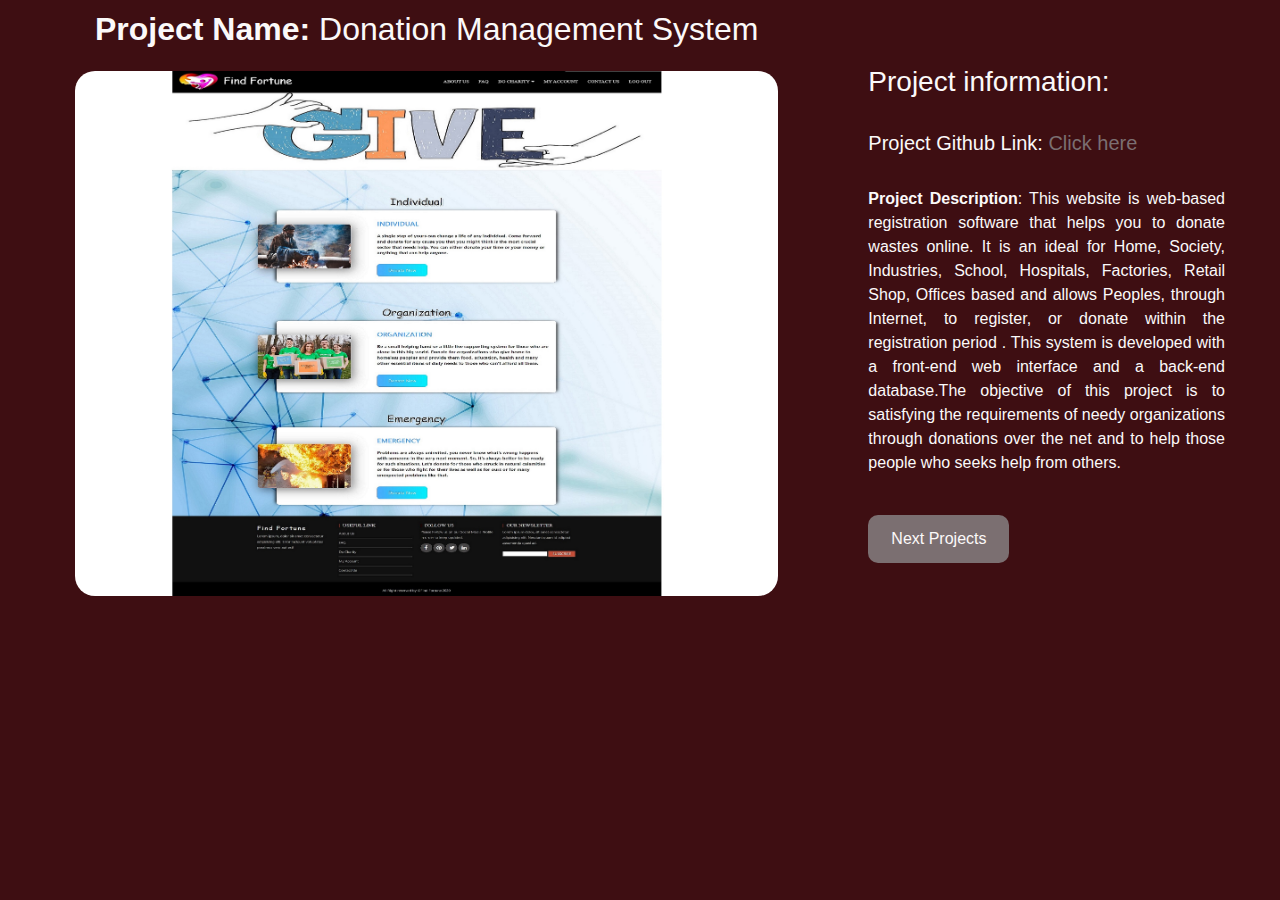
<file: project_details/donation.html>
<!DOCTYPE html>
<html lang="en">
<head>
    <meta charset="UTF-8">
    <meta http-equiv="X-UA-Compatible" content="IE=edge">
    <meta name="viewport" content="width=device-width, initial-scale=1.0">
    <title>Donation_project</title>

    <link href="https://cdn.jsdelivr.net/npm/bootstrap@4.6.0/dist/css/bootstrap.min.css" rel="stylesheet">

    <link rel="stylesheet" href="./project_detail.css">
</head>
<body>
    
  <!---------------  Portfolio Details ------------ -->
  <main id="main">

    <div id="portfolio-details">
      <div class="container-fluid">

        <div class="row">

          <div class="col-lg-8">
            <h2 class="text-center"><strong>Project Name:</strong> Donation Management System</h2>
            <div class="image">
              <img src="../assets/img/portfolio/backend1.jpg" class="img-fluid" alt="">
            </div>
          </div>

          <div class="col-lg-4 portfolio-info">
            <h3>Project information:</h3>
            <br>
            <h5><strong></strong>Project Github Link</strong>:  <a href="https://github.com/nandinee33/Donation-Managment-system"> Click here</a></h5>
            <br>
            <p class="text-justify para">
              <strong>Project Description</strong>: This website is web-based registration software that helps you to donate wastes online. It is an ideal for Home, Society, Industries, School, Hospitals, Factories, Retail Shop, Offices based and allows Peoples, through Internet, to register, or donate within the registration period . This system is developed with a front-end web interface and a back-end database.The objective of this project is to satisfying the requirements of needy organizations through donations over the net and to help those people who seeks help from others.
            </p>
            <br>
            <a href="./web_api.html"><button class="next_button">Next Projects</button></a>
          </div>

        </div>
        
      </div>
    </div>

  </main>
  <!--------------- End Portfolio Details ------------------>

</body>
</html>
</file>
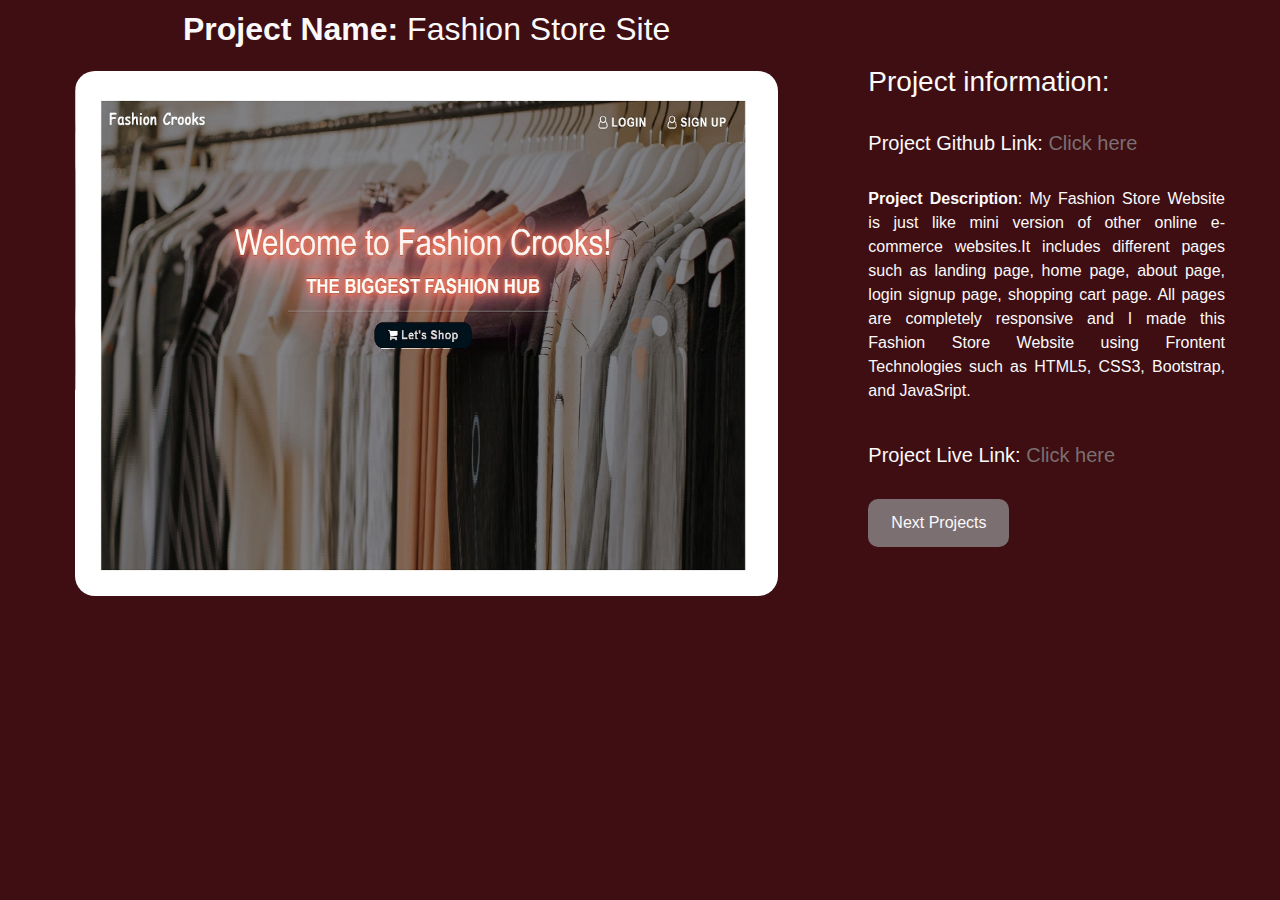
<file: project_details/fashion_store.html>
<!DOCTYPE html>
<html lang="en">
<head>
    <meta charset="UTF-8">
    <meta http-equiv="X-UA-Compatible" content="IE=edge">
    <meta name="viewport" content="width=device-width, initial-scale=1.0">
    <title>Fashion_Store_project</title>

    <link href="https://cdn.jsdelivr.net/npm/bootstrap@4.6.0/dist/css/bootstrap.min.css" rel="stylesheet">

    <link rel="stylesheet" href="./project_detail.css">
</head>
<body>
    
  <!---------------  Portfolio Details ------------ -->
  <main id="main">

    <div id="portfolio-details">
      <div class="container-fluid">

        <div class="row">

          <div class="col-lg-8">
            <h2 class="text-center"><strong>Project Name:</strong> Fashion Store Site</h2>
            <div class="image">
              <img src="../assets/img/portfolio/frontend1.jpg" class="img-fluid" alt="">
            </div>
          </div>

          <div class="col-lg-4 portfolio-info">
            <h3>Project information:</h3>
            <br>
            <h5><strong></strong>Project Github Link</strong>:  <a href="https://github.com/nandinee33/Fashion_Store"> Click here</a></h5>
            <br>
            <p class="text-justify para">
              <strong>Project Description</strong>: My Fashion Store Website is just like mini version of other online e-commerce websites.It includes different pages such as landing page, home page, about page, login signup page, shopping cart page. All pages are completely responsive and I made this Fashion Store Website using Frontent Technologies such as HTML5, CSS3, Bootstrap, and JavaSript.
            </p>
            <br>
            <h5><strong></strong>Project Live Link</strong>:  <a href="https://nandinee33.github.io/Fashion_Store/">Click here</a></h5>
            <br>
            <a href="./resort_site.html"><button class="next_button">Next Projects</button></a>
          </div>

        </div>
        
      </div>
    </div>

  </main>
  <!--------------- End Portfolio Details ------------------>

</body>
</html>
</file>
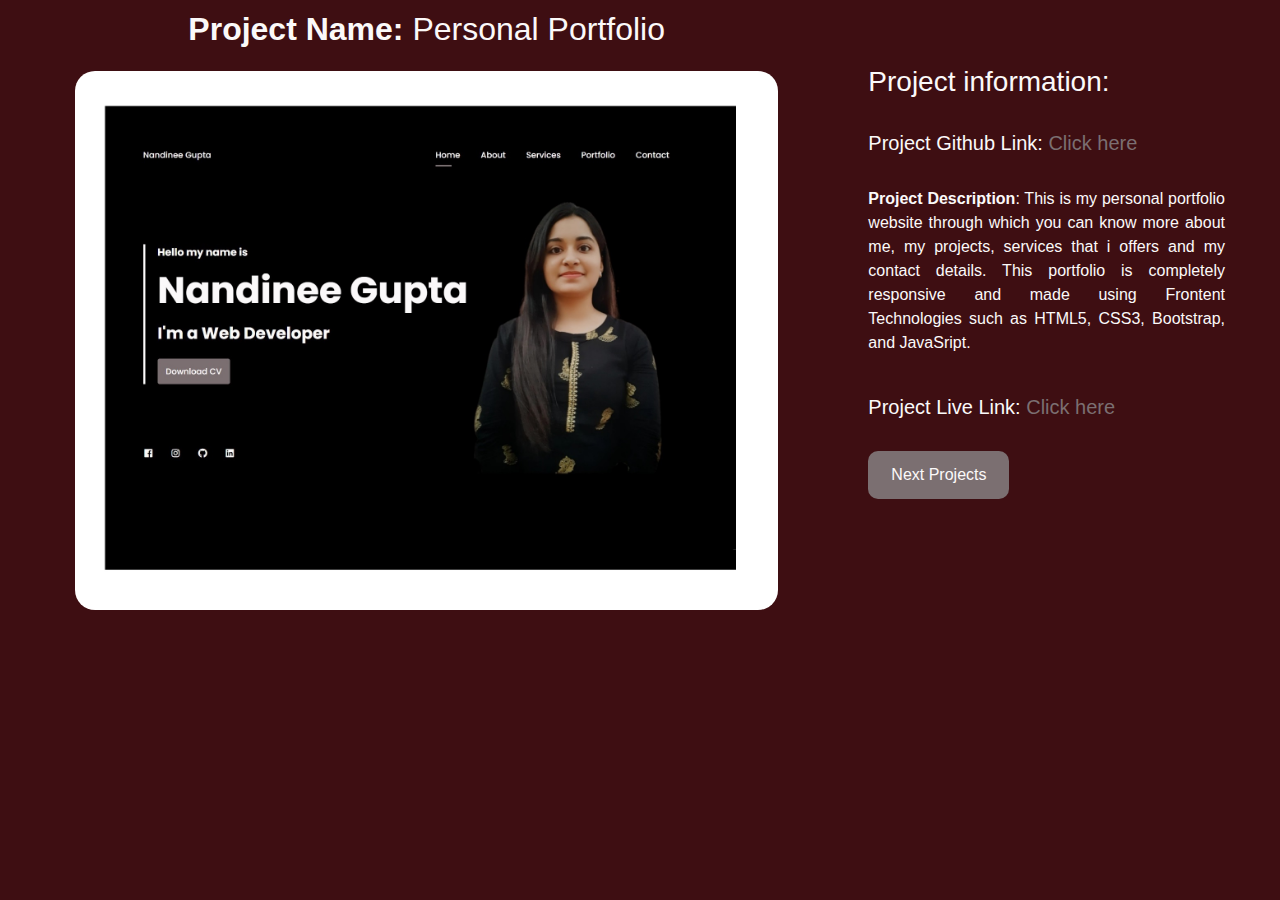
<file: project_details/portfolio.html>
<!DOCTYPE html>
<html lang="en">
<head>
    <meta charset="UTF-8">
    <meta http-equiv="X-UA-Compatible" content="IE=edge">
    <meta name="viewport" content="width=device-width, initial-scale=1.0">
    <title>Portfolio_Project</title>

    <link href="https://cdn.jsdelivr.net/npm/bootstrap@4.6.0/dist/css/bootstrap.min.css" rel="stylesheet">

    <link rel="stylesheet" href="./project_detail.css">
</head>
<body>
    
  <!---------------  Portfolio Details ------------ -->
  <main id="main">

    <div id="portfolio-details">
      <div class="container-fluid">

        <div class="row">

          <div class="col-lg-8">
            <h2 class="text-center"><strong>Project Name:</strong> Personal Portfolio</h2>
            <div class="image">
              <img src="../assets/img/portfolio/frontend3.jpg" class="img-fluid" alt="">
            </div>
          </div>

          <div class="col-lg-4 portfolio-info">
            <h3>Project information:</h3>
            <br>
            <h5><strong></strong>Project Github Link</strong>:  <a href="https://github.com/nandinee33/Personal-Portfolio"> Click here</a></h5>
            <br>
            <p class="text-justify para">
              <strong>Project Description</strong>: This is my personal portfolio website through which you can know more about me, my projects, services that i offers and my contact details. This portfolio is completely responsive and made using Frontent Technologies such as HTML5, CSS3, Bootstrap, and JavaSript.
            </p>
            <br>
            <h5><strong></strong>Project Live Link</strong>:  <a href="https://nandinee33.github.io/Portfolio/">Click here</a></h5>
            <br>
            <a href="./donation.html"><button class="next_button">Next Projects</button></a>
          </div>

        </div>
        
      </div>
    </div>

  </main>
  <!--------------- End Portfolio Details ------------------>

</body>
</html>
</file>
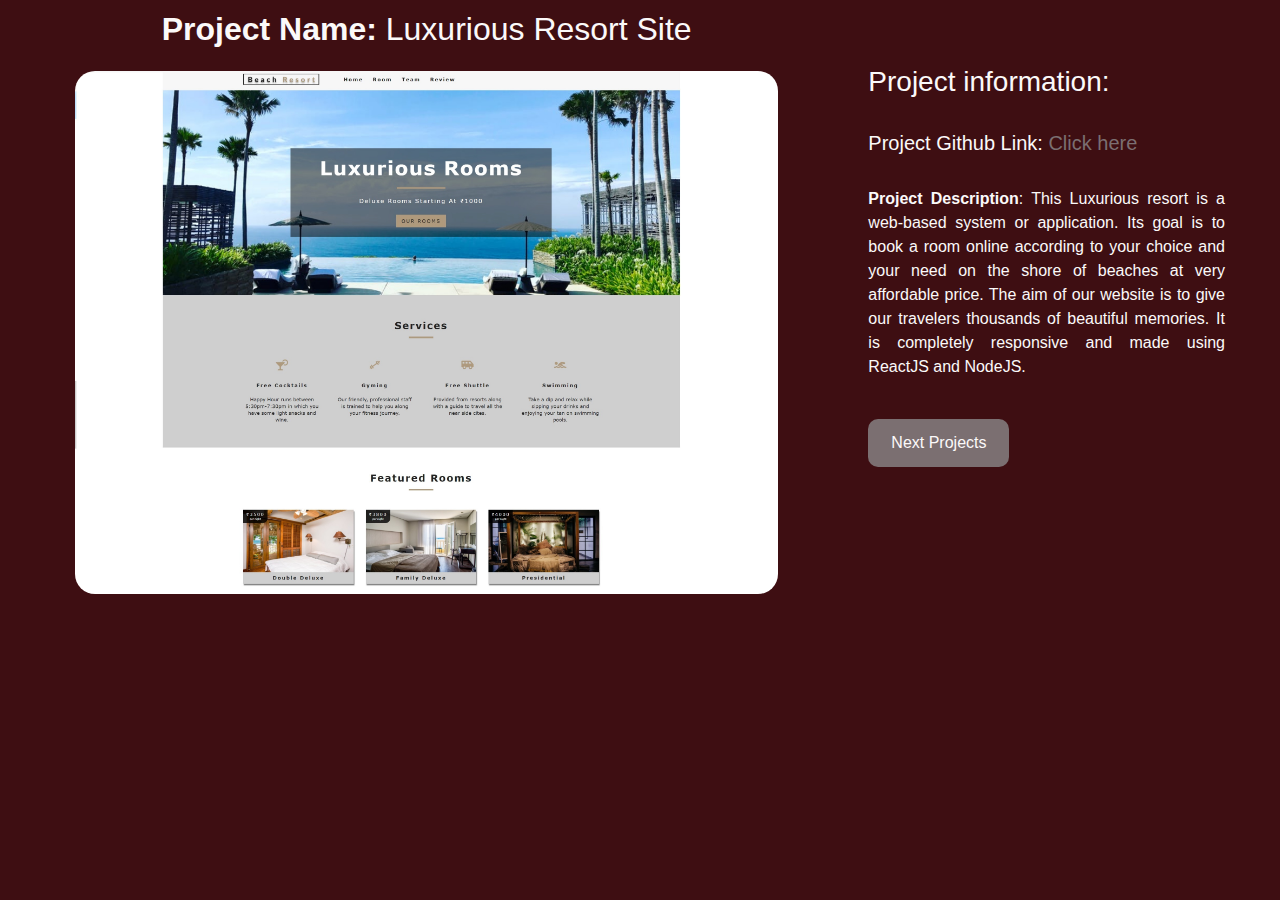
<file: project_details/resort_site.html>
<!DOCTYPE html>
<html lang="en">
<head>
    <meta charset="UTF-8">
    <meta http-equiv="X-UA-Compatible" content="IE=edge">
    <meta name="viewport" content="width=device-width, initial-scale=1.0">
    <title>Resort_site_project</title>

    <link href="https://cdn.jsdelivr.net/npm/bootstrap@4.6.0/dist/css/bootstrap.min.css" rel="stylesheet">

    <link rel="stylesheet" href="./project_detail.css">
</head>
<body>
    
  <!---------------  Portfolio Details ------------ -->
  <main id="main">

    <div id="portfolio-details">
      <div class="container-fluid">

        <div class="row">

          <div class="col-lg-8">
            <h2 class="text-center"><strong>Project Name:</strong> Luxurious Resort Site</h2>
            <div class="image">
              <img src="../assets/img/portfolio/frontend2.jpg" class="img-fluid" alt="">
            </div>
          </div>

          <div class="col-lg-4 portfolio-info">
            <h3>Project information:</h3>
            <br>
            <h5><strong></strong>Project Github Link</strong>:  <a href="https://github.com/nandinee33/luxurious-resort-site"> Click here</a></h5>
            <br>
            <p class="text-justify para">
              <strong>Project Description</strong>: This Luxurious resort is a web-based system or application. Its goal is to book a room online according to your choice and your need on the shore of beaches at very affordable price. The aim of our website is to give our travelers thousands of beautiful memories. It is completely responsive and made using ReactJS and NodeJS.
            </p>
            <br>
            <a href="./portfolio.html"><button class="next_button">Next Projects</button></a>
          </div>

        </div>
        
      </div>
    </div>

  </main>
  <!--------------- End Portfolio Details ------------------>

</body>
</html>
</file>
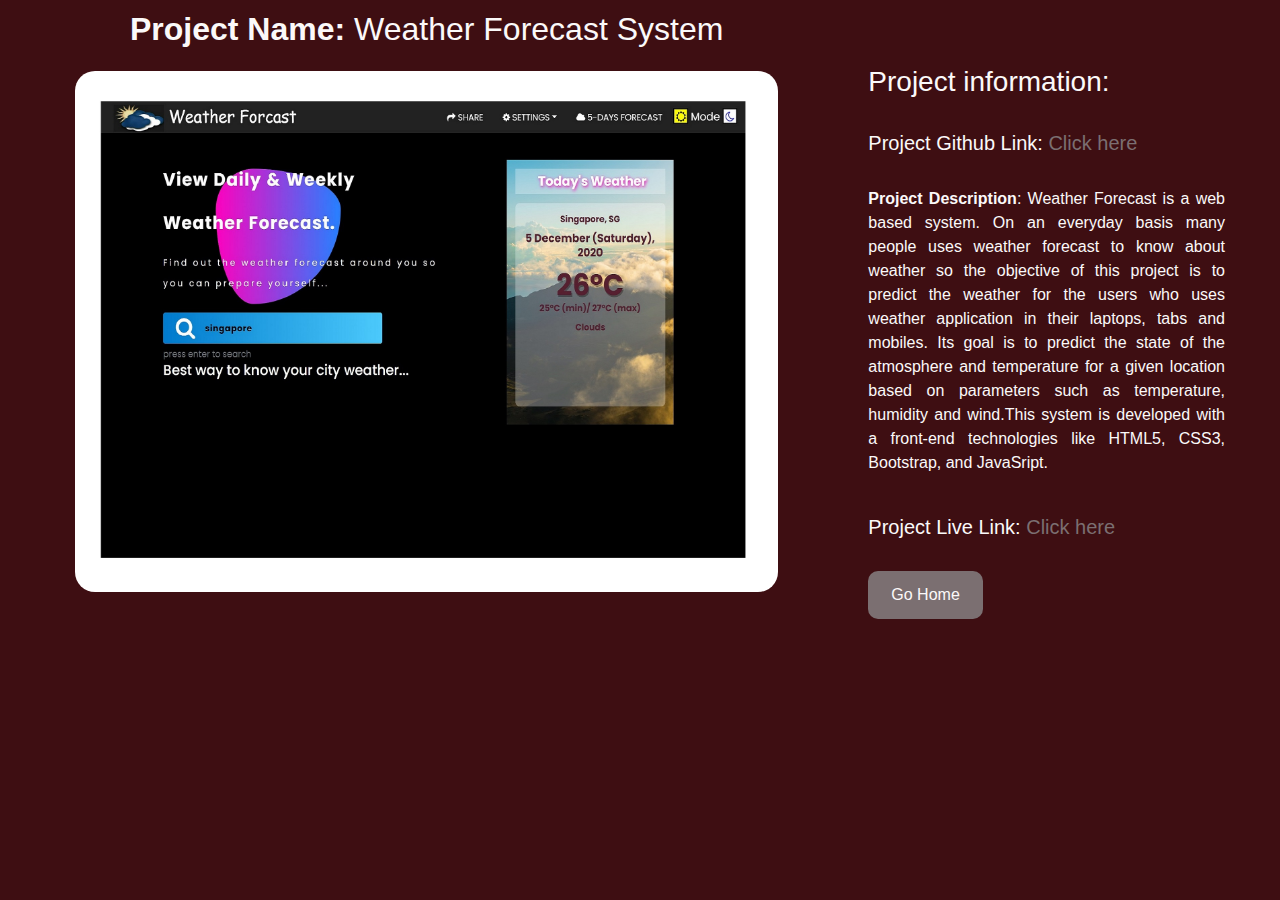
<file: project_details/weather_fore.html>
<!DOCTYPE html>
<html lang="en">
<head>
    <meta charset="UTF-8">
    <meta http-equiv="X-UA-Compatible" content="IE=edge">
    <meta name="viewport" content="width=device-width, initial-scale=1.0">
    <title>Weather_forecast_project</title>

    <link href="https://cdn.jsdelivr.net/npm/bootstrap@4.6.0/dist/css/bootstrap.min.css" rel="stylesheet">

    <link rel="stylesheet" href="./project_detail.css">
</head>
<body>
    
  <!---------------  Portfolio Details ------------ -->
  <main id="main">

    <div id="portfolio-details">
      <div class="container-fluid">

        <div class="row">

          <div class="col-lg-8">
            <h2 class="text-center"><strong>Project Name:</strong> Weather Forecast System</h2>
            <div class="image">
              <img src="../assets/img/portfolio/api2.jpg" class="img-fluid" alt="">
            </div>
          </div>

          <div class="col-lg-4 portfolio-info">
            <h3>Project information:</h3>
            <br>
            <h5><strong></strong>Project Github Link</strong>:  <a href="https://github.com/nandinee33/Weather-Forecasting-Site"> Click here</a></h5>
            <br>
            <p class="text-justify para">
              <strong>Project Description</strong>: Weather Forecast is a web based system. On an everyday basis many people uses weather forecast to know about weather so the objective of this project is to predict the weather for the users who uses weather application in their laptops, tabs and mobiles. Its goal is to predict the state of the atmosphere and temperature for a given location based on parameters such as temperature, humidity and wind.This system is developed with a front-end technologies like HTML5, CSS3, Bootstrap, and JavaSript.
            </p>
            <br>
            <h5><strong></strong>Project Live Link</strong>:  <a href="https://saumya1112.github.io/weather-forecasting-site/">Click here</a></h5>
            <br>
            <a href="../index.html"><button class="next_button">Go Home</button></a>
          </div>

        </div>
        
      </div>
    </div>

  </main>
  <!--------------- End Portfolio Details ------------------>

</body>
</html>
</file>
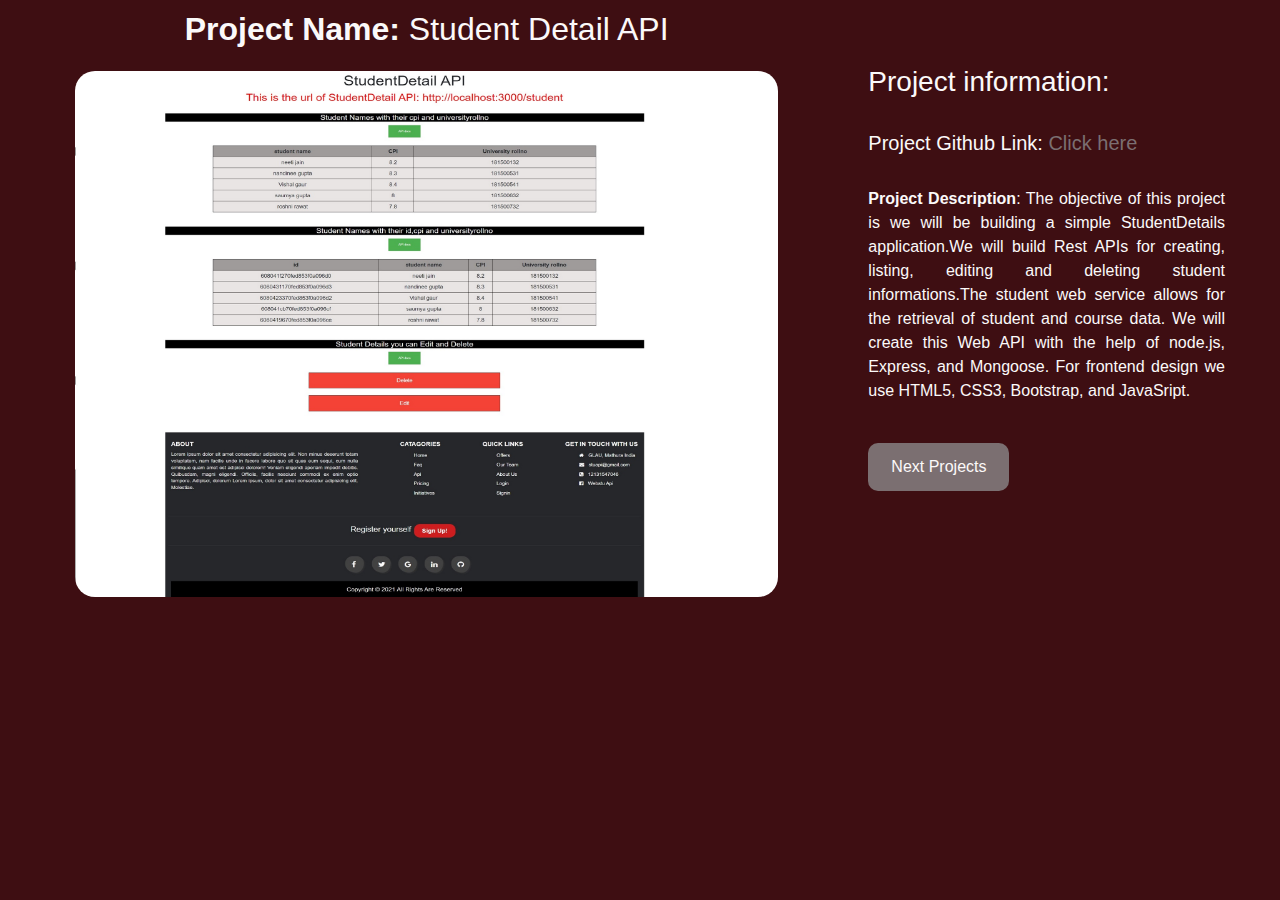
<file: project_details/web_api.html>
<!DOCTYPE html>
<html lang="en">
<head>
    <meta charset="UTF-8">
    <meta http-equiv="X-UA-Compatible" content="IE=edge">
    <meta name="viewport" content="width=device-width, initial-scale=1.0">
    <title>Web_api</title>

    <link href="https://cdn.jsdelivr.net/npm/bootstrap@4.6.0/dist/css/bootstrap.min.css" rel="stylesheet">

    <link rel="stylesheet" href="./project_detail.css">
</head>
<body>
    
  <!---------------  Portfolio Details ------------ -->
  <main id="main">

    <div id="portfolio-details">
      <div class="container-fluid">

        <div class="row">

          <div class="col-lg-8">
            <h2 class="text-center"><strong>Project Name:</strong> Student Detail API</h2>
            <div class="image">
              <img src="../assets/img/portfolio/api1.jpg" class="img-fluid" alt="">
            </div>
          </div>

          <div class="col-lg-4 portfolio-info">
            <h3>Project information:</h3>
            <br>
            <h5><strong></strong>Project Github Link</strong>:  <a href="https://github.com/nandinee33/Web_API"> Click here</a></h5>
            <br>
            <p class="text-justify para">
              <strong>Project Description</strong>: The objective of this project is we will be building a simple StudentDetails application.We will build Rest APIs for creating, listing, editing and deleting student informations.The student web service allows for the retrieval of student and course data. We will create this Web API with the help of node.js, Express, and Mongoose. For frontend design we use HTML5, CSS3, Bootstrap, and JavaSript.
            </p>
            <br>
            <a href="./weather_fore.html"><button class="next_button">Next Projects</button></a>
          </div>

        </div>
        
      </div>
    </div>

  </main>
  <!--------------- End Portfolio Details ------------------>

</body>
</html>
</file>
<file: project_details/project_detail.css>
*{
    margin: 0px;
    padding: 0px;
}
body{
    background-color: #3E0E12;
    color: #FBF9F9;
}
p{
    padding-right: 40px;
}
h2{
    margin-top: 10px;
}
h3{
    margin-top: 65px;
}
.image{
    border-radius: 20px;
    padding: 15px 60px;
}
img{
    border-radius: 20px;
    
}
a{
    color: #7B6F71;
    text-decoration: none;
}
a:hover{
    color: #7B6F71;
}
.next_button{
    /* position: fixed; */
    bottom: 30px;
    right: 60px;
    text-decoration: none;
    display: block;
    background-color: #7B6F71;
    color:#FBF9F9;
    padding: 12px 23px;
    border-radius: 10px;
    outline: none;
    border: none;
}

@media screen and (max-width: 990px){

    h3{
        text-align: center;
    }
    .portfolio-info{
        padding: 50px;
    }
}
</file>
